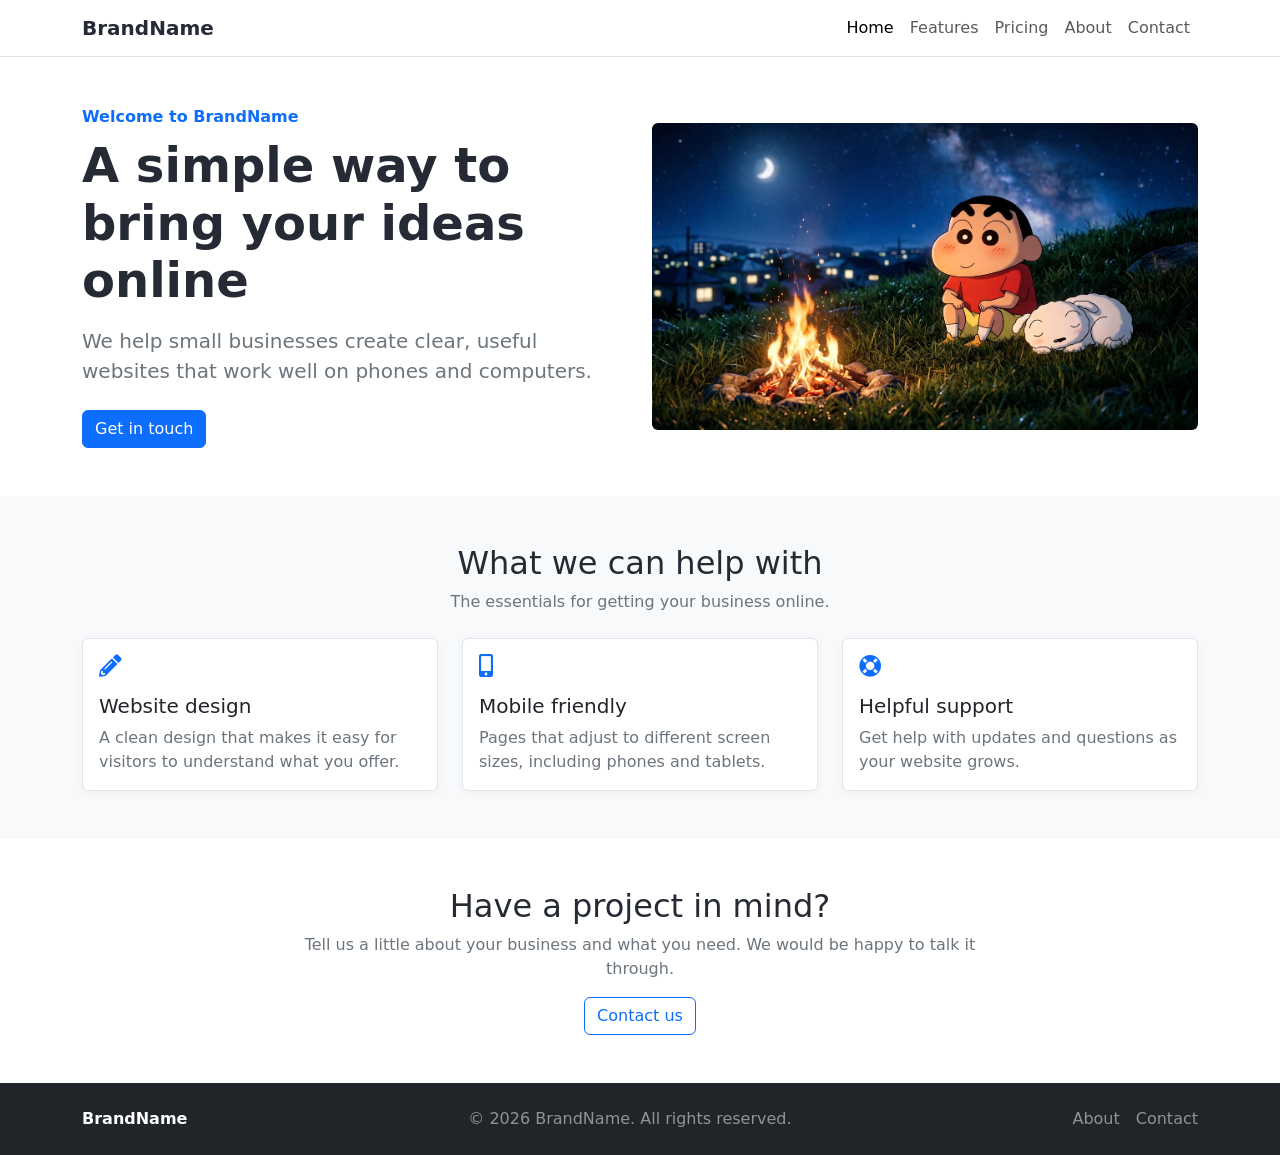
<file: index.html>
<!DOCTYPE html>
<html lang="en">
<head>
  <meta charset="UTF-8">
  <meta name="viewport" content="width=device-width, initial-scale=1.0">
  <meta name="description" content="Simple website design and digital services for small businesses.">
  <title>Home | BrandName</title>
  <link rel="stylesheet" href="https://cdnjs.cloudflare.com/ajax/libs/twitter-bootstrap/5.1.0/css/bootstrap.min.css">
  <link rel="stylesheet" href="https://cdnjs.cloudflare.com/ajax/libs/font-awesome/5.15.4/css/all.min.css">
  <link rel="stylesheet" href="assets/css/style.css">
</head>
<body>
  <nav class="navbar navbar-expand-lg navbar-light bg-white border-bottom">
    <div class="container">
      <a class="navbar-brand fw-bold" href="./index.html">BrandName</a>
      <button class="navbar-toggler" type="button" data-bs-toggle="collapse" data-bs-target="#mainNavigation" aria-controls="mainNavigation" aria-expanded="false" aria-label="Toggle navigation">
        <span class="navbar-toggler-icon"></span>
      </button>
      <div class="collapse navbar-collapse" id="mainNavigation">
        <ul class="navbar-nav ms-auto">
          <li class="nav-item"><a class="nav-link active" aria-current="page" href="./index.html">Home</a></li>
          <li class="nav-item"><a class="nav-link" href="./features.html">Features</a></li>
          <li class="nav-item"><a class="nav-link" href="./pricinh.html">Pricing</a></li>
          <li class="nav-item"><a class="nav-link" href="./about.html">About</a></li>
          <li class="nav-item"><a class="nav-link" href="./contact.html">Contact</a></li>
        </ul>
      </div>
    </div>
  </nav>

  <main>
    <section class="container py-5">
      <div class="row align-items-center g-4">
        <div class="col-lg-6">
          <p class="text-primary fw-semibold mb-2">Welcome to BrandName</p>
          <h1 class="display-5 fw-bold">A simple way to bring your ideas online</h1>
          <p class="lead text-secondary mt-3">We help small businesses create clear, useful websites that work well on phones and computers.</p>
          <a class="btn btn-primary mt-2" href="./contact.html">Get in touch</a>
        </div>
        <div class="col-lg-6">
          <img class="img-fluid rounded" src="./assets/imagesg/img1.jpg" alt="A bright, modern workspace">
        </div>
      </div>
    </section>

    <section class="bg-light py-5">
      <div class="container">
        <div class="text-center mb-4">
          <h2 class="h2">What we can help with</h2>
          <p class="text-secondary">The essentials for getting your business online.</p>
        </div>
        <div class="row g-4">
          <div class="col-md-4">
            <article class="card h-100">
              <div class="card-body">
                <i class="fas fa-pencil-alt text-primary mb-3" aria-hidden="true"></i>
                <h3 class="h5 card-title">Website design</h3>
                <p class="card-text text-secondary">A clean design that makes it easy for visitors to understand what you offer.</p>
              </div>
            </article>
          </div>
          <div class="col-md-4">
            <article class="card h-100">
              <div class="card-body">
                <i class="fas fa-mobile-alt text-primary mb-3" aria-hidden="true"></i>
                <h3 class="h5 card-title">Mobile friendly</h3>
                <p class="card-text text-secondary">Pages that adjust to different screen sizes, including phones and tablets.</p>
              </div>
            </article>
          </div>
          <div class="col-md-4">
            <article class="card h-100">
              <div class="card-body">
                <i class="fas fa-life-ring text-primary mb-3" aria-hidden="true"></i>
                <h3 class="h5 card-title">Helpful support</h3>
                <p class="card-text text-secondary">Get help with updates and questions as your website grows.</p>
              </div>
            </article>
          </div>
        </div>
      </div>
    </section>

    <section class="container py-5">
      <div class="row justify-content-center text-center">
        <div class="col-lg-8">
          <h2 class="h2">Have a project in mind?</h2>
          <p class="text-secondary">Tell us a little about your business and what you need. We would be happy to talk it through.</p>
          <a class="btn btn-outline-primary" href="./contact.html">Contact us</a>
        </div>
      </div>
    </section>
  </main>

  <footer class="bg-dark text-white py-4">
    <div class="container d-flex flex-column flex-sm-row justify-content-between align-items-center gap-2">
      <a class="text-white fw-bold" href="./index.html">BrandName</a>
      <p class="mb-0 text-white-50">© 2026 BrandName. All rights reserved.</p>
      <div class="d-flex gap-3">
        <a class="text-white-50" href="./about.html">About</a>
        <a class="text-white-50" href="./contact.html">Contact</a>
      </div>
    </div>
  </footer>

  <script src="https://cdnjs.cloudflare.com/ajax/libs/twitter-bootstrap/5.1.0/js/bootstrap.bundle.min.js"></script>
</body>
</html>
</file>
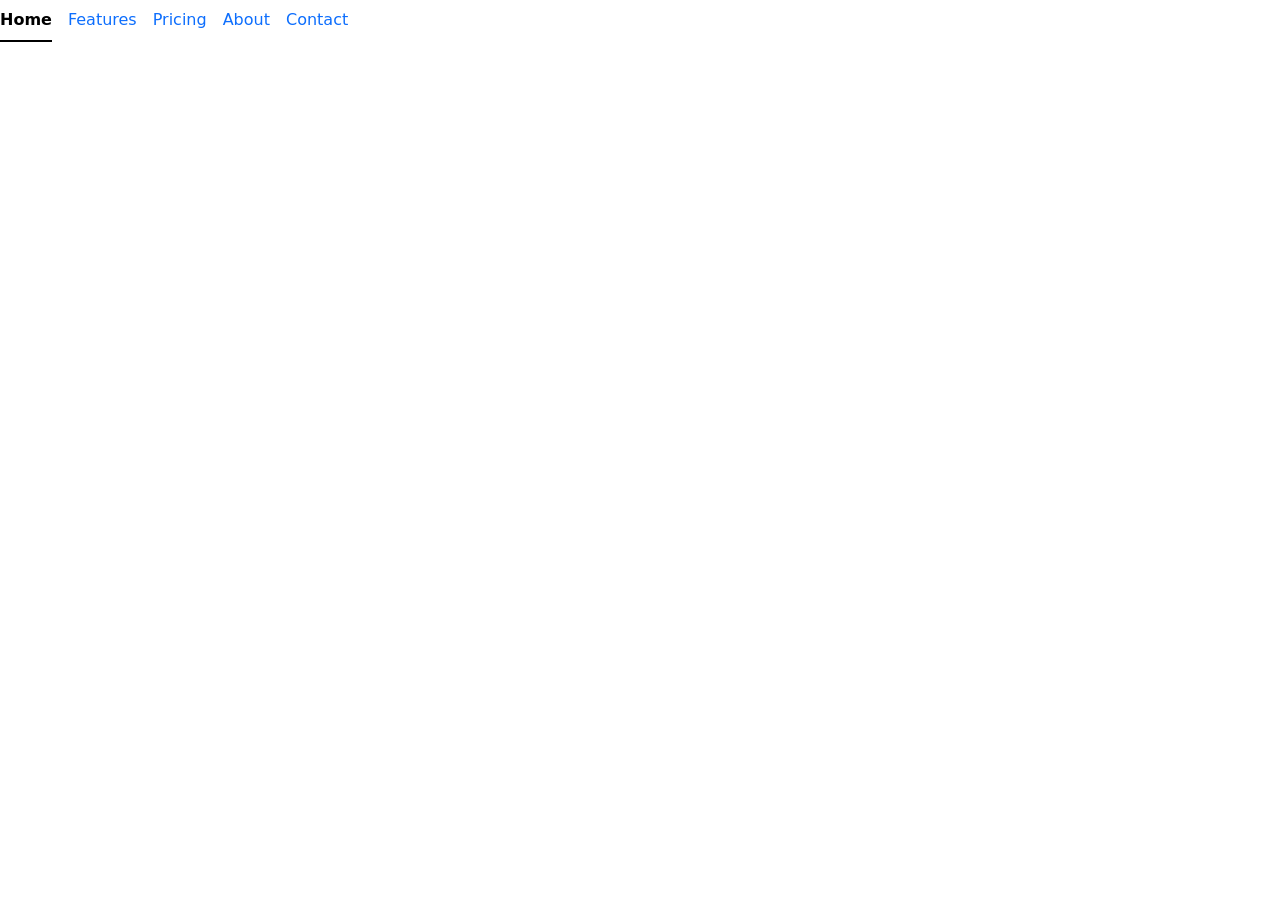
<file: about.html>
<!DOCTYPE html>
<html lang="en">
<head>
<meta charset="UTF-8">
<meta name="viewport" content="width=device-width, initial-scale=1.0">
<meta http-equiv="X-UA-Compatible" content="ie=edge">
<meta name="Description" content="Enter your description here"/>
<link rel="stylesheet" href="https://cdnjs.cloudflare.com/ajax/libs/twitter-bootstrap/5.1.0/css/bootstrap.min.css">
<link rel="stylesheet" href="https://cdnjs.cloudflare.com/ajax/libs/font-awesome/5.15.4/css/all.min.css">
<link rel="stylesheet" href="assets/css/style.css">
<title>About</title>
</head>
<body>
    <div class="nav-overflow" data-bs-toggle="nav-overflow">
  <ul class="nav nav-underline">
    <li class="nav-item">
      <a class="nav-link active" aria-current="page" href="./index.html">Home</a>
    </li>
    <li class="nav-item">
      <a class="nav-link" href="./features.html">Features</a>
    </li>
    <li class="nav-item">
      <a class="nav-link" href="pricinh.html">Pricing</a>
    </li>
   
    <li class="nav-item">
      <a class="nav-link" href="./about.html">About</a>
    </li>
    <li class="nav-item">
      <a class="nav-link" href="./contact.html">Contact</a>
    </li>
  </ul>
</div>


<script src="https://cdnjs.cloudflare.com/ajax/libs/popper.js/2.9.2/umd/popper.min.js"></script>
<script src="https://cdnjs.cloudflare.com/ajax/libs/twitter-bootstrap/5.1.0/js/bootstrap.min.js"></script>
</body>
</html>
</file>
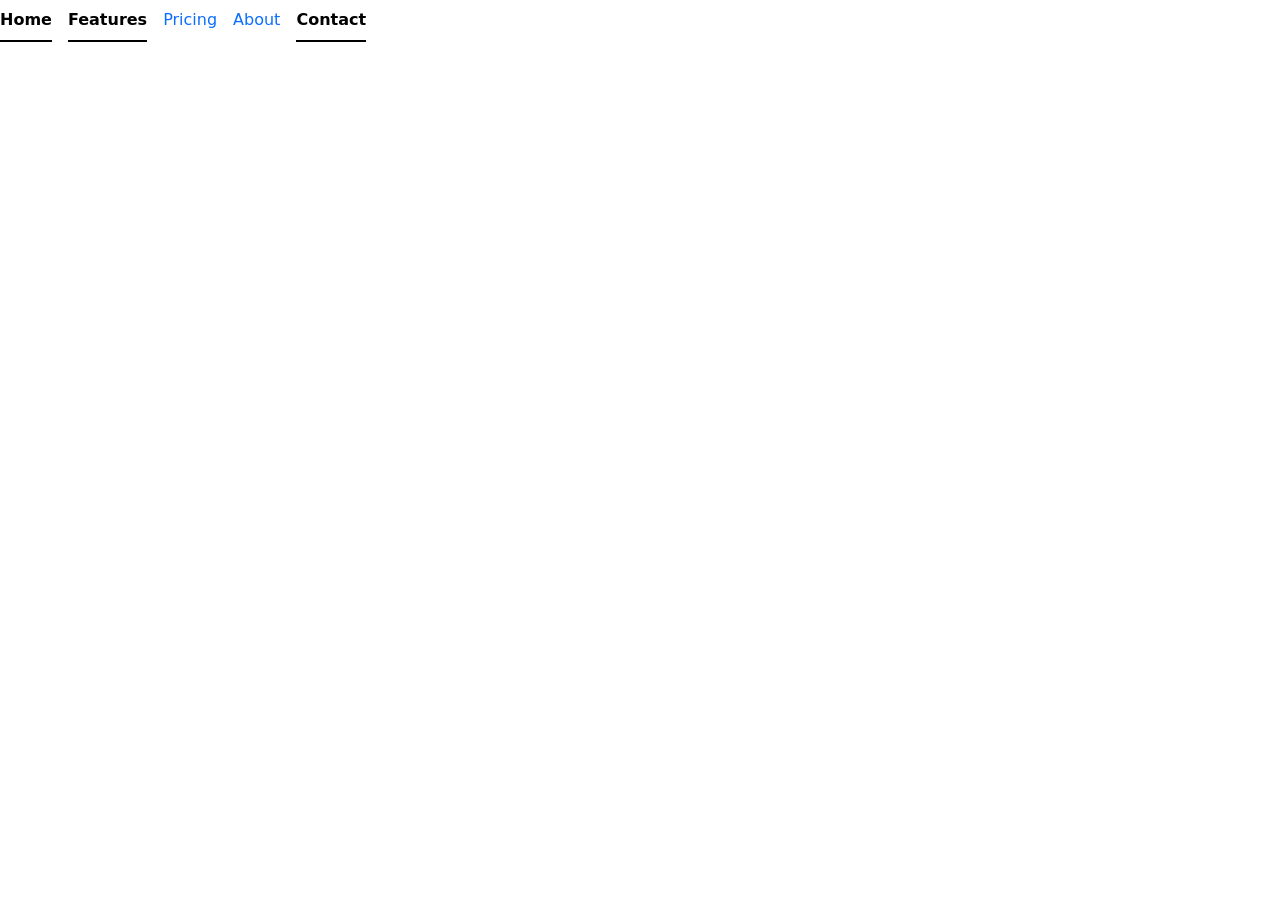
<file: contact.html>
<!DOCTYPE html>
<html lang="en">
<head>
<meta charset="UTF-8">
<meta name="viewport" content="width=device-width, initial-scale=1.0">
<meta http-equiv="X-UA-Compatible" content="ie=edge">
<meta name="Description" content="Enter your description here"/>
<link rel="stylesheet" href="https://cdnjs.cloudflare.com/ajax/libs/twitter-bootstrap/5.1.0/css/bootstrap.min.css">
<link rel="stylesheet" href="https://cdnjs.cloudflare.com/ajax/libs/font-awesome/5.15.4/css/all.min.css">
<link rel="stylesheet" href="assets/css/style.css">
<title>Contact</title>
</head>
<body>
    <div class="nav-overflow" data-bs-toggle="nav-overflow">
  <ul class="nav nav-underline">
    <li class="nav-item">
      <a class="nav-link active" aria-current="page" href="./index.html">Home</a>
    </li>
    <li class="nav-item">
      <a class="nav-link active" href="./features.html">Features</a>
    </li>
    <li class="nav-item">
      <a class="nav-link" href="pricinh.html">Pricing</a>
    </li>
   
    <li class="nav-item">
      <a class="nav-link" href="./about.html">About</a>
    </li>
    <li class="nav-item">
      <a class="nav-link active" href="./contact.html">Contact</a>
    </li>
  </ul>
</div>
<script src="https://cdnjs.cloudflare.com/ajax/libs/popper.js/2.9.2/umd/popper.min.js"></script>
<script src="https://cdnjs.cloudflare.com/ajax/libs/twitter-bootstrap/5.1.0/js/bootstrap.min.js"></script>
</body>
</html>
</file>
<file: assets/css/style.css>
body {
  color: #252a34;
}

.navbar-brand {
  color: #252a34 !important;
}

.navbar .nav-link {
  padding-right: 0.8rem;
  padding-left: 0.8rem;
}

main h1 {
  max-width: 600px;
}

main img {
  max-height: 390px;
  width: 100%;
  object-fit: cover;
}

.card {
  border-color: #e2e5e9;
  box-shadow: 0 2px 8px rgba(0, 0, 0, 0.04);
}

.card-body > i {
  font-size: 1.4rem;
}

footer a {
  text-decoration: none;
}

footer a:hover {
  color: #fff !important;
}
</file>
